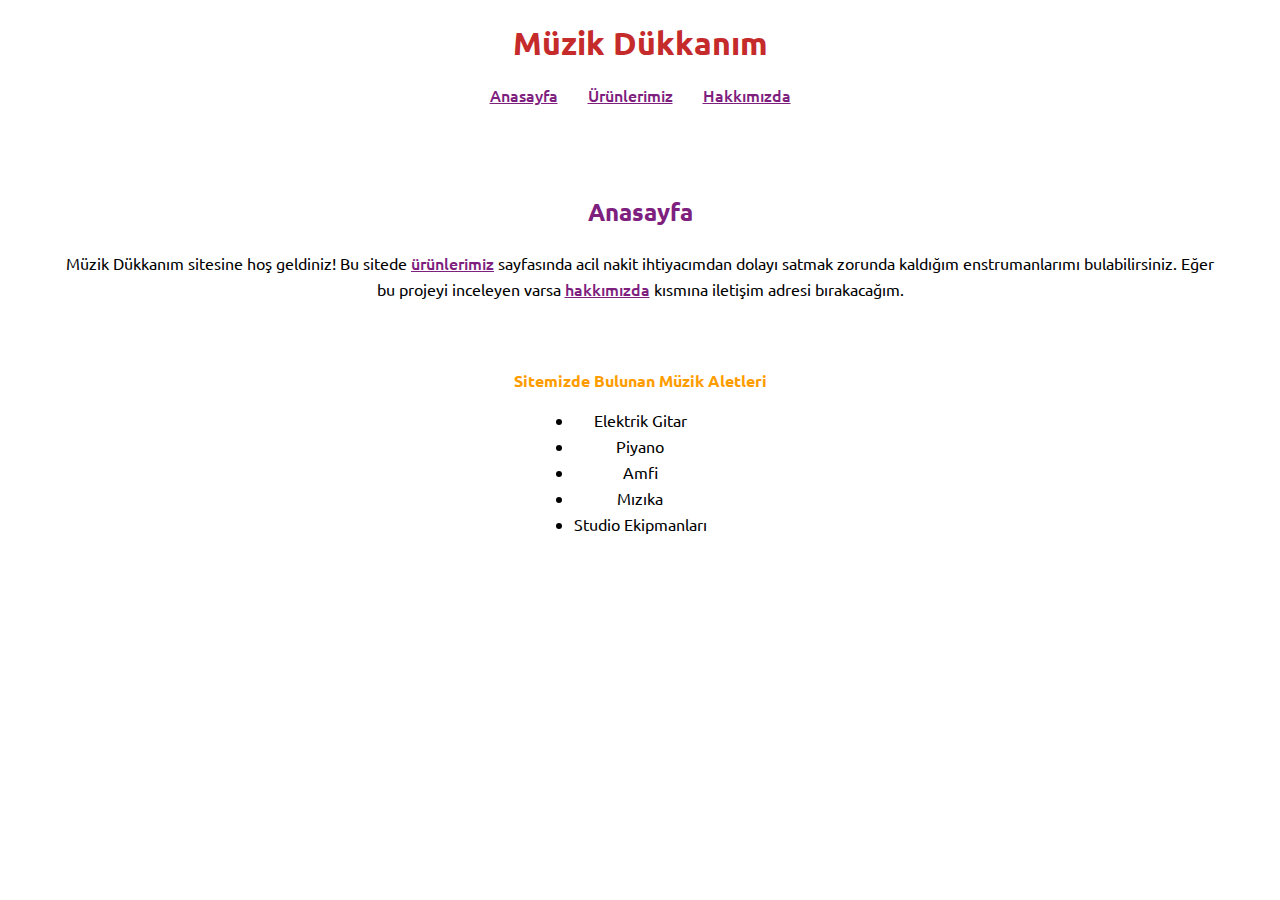
<file: index.html>
<!DOCTYPE html>
<html lang="en">
<head>
    <meta charset="UTF-8">
    <meta name="viewport" content="width=device-width, initial-scale=1.0">
    <link rel="stylesheet" href="css/style.css">
    <title>PatikaDevP1 Anasayfa</title>
</head>
<body>
    <div class="container">
        <header class="header">
            <div class="title"><h1>Müzik Dükkanım</h1></div>
            <nav class="navbar">
                <ul class="nav">
                    <li class="main-menu"><a href="index.html">Anasayfa</a></li>
                    <li class="products"><a href="products.html">Ürünlerimiz</a></li>
                    <li class="about"><a href="about.html">Hakkımızda</a></li>
                </ul>
            </nav>
        </header>
        <main class="main-menu">
            <section class="hero">
                 <h2>Anasayfa</h2>
                 <p>Müzik Dükkanım sitesine hoş geldiniz! Bu sitede <span><a href="products.html">ürünlerimiz</a></span> sayfasında acil nakit ihtiyacımdan dolayı satmak zorunda kaldığım enstrumanlarımı bulabilirsiniz. Eğer bu projeyi inceleyen varsa <span><a href="about.html">hakkımızda</a></span> kısmına iletişim adresi bırakacağım.</p>
            </section>
            <section class="products-menu">
                <h4>Sitemizde Bulunan Müzik Aletleri</h4>
                <ul class="">
                    <li>Elektrik Gitar</li>
                    <li>Piyano</li>
                    <li>Amfi</li>
                    <li>Mızıka</li>
                    <li>Studio Ekipmanları</li>
                </ul>
            </section>
        </main>
        <footer></footer>
    </div>
</body>
</html>
</file>
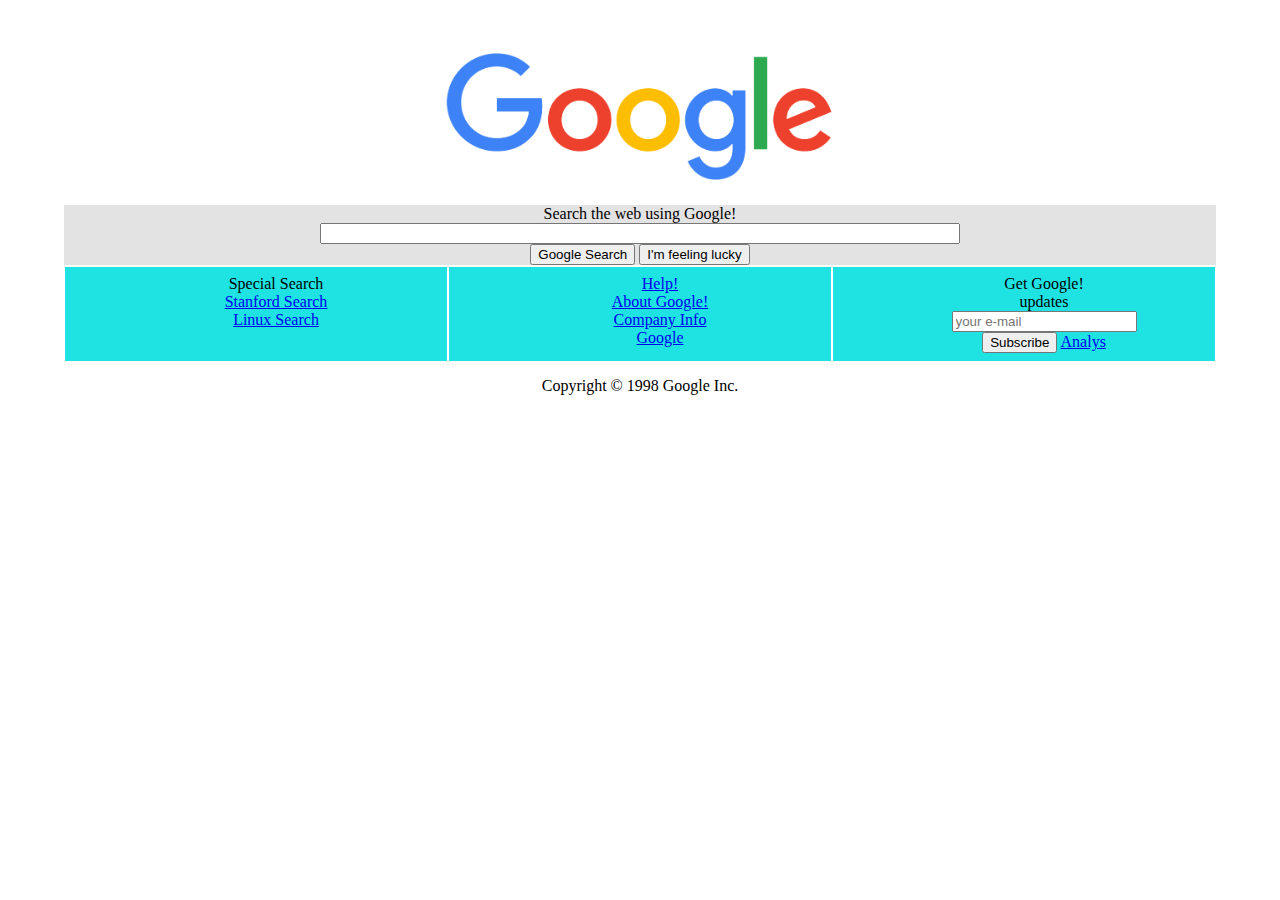
<file: patikaDev2/index.html>
<!DOCTYPE html>
<html lang="en">
<head>
    <meta charset="UTF-8">
    <meta name="viewport" content="width=device-width, initial-scale=1.0">
    <title>Document</title>
    <style>
        *,
        *::before,
        *::after {
            box-sizing: border-box;
            margin: 0;
        }

        li {
            list-style-type: none;
        }
        .container {
            max-width: 90vw;
            margin: auto;
            text-align: center;
            padding-top: 3rem ;
        }
        .hero > img {
            max-width: 400px;
            margin: auto;
        }
        .first-section {
            background-color: #e4e3e3;
            margin: 1rem 0 1px;
        }
        .search-bar {
            display: flex;
            flex-direction: column;
            max-width: 40rem;
            margin: auto;
        }
        .second-section {
            display: grid;
            grid-template-columns: repeat(3,1fr);
        }
        .second-section > [class] {
            background-color: rgb(31, 227, 227);
            padding: 0.5rem;
            margin: 1px 1px 1rem;
        }
    </style>
</head>
<body>
    <div class="container">
        <header>
        <div class="hero">
            <img src="images/[CITYPNG.COM]Google High Resolution Flat Logo - 2000x2000.png" alt="Google LOGO">
        </div>
    </header>
    <main>
        <section class="first-section">
           <div class="search-bar">
             <p>Search the web using Google!</p>
            <input type="search">
            <div class="buttons">
                <button>Google Search</button>
                <button>I'm feeling lucky</button>
            </div>
           </div>
        </section>
        <section class="second-section">
            <div class="left">
                <ul>
                    <li>Special Search</li>
                    <li> <a href="#">Stanford Search</a></li>
                    <li> <a href="#">Linux Search</a></li>
                </ul>
            </div>
            <div class="middle">
                <ul>
                    <li><a href="#">Help!</a></li>
                    <li><a href="#">About Google!</a></li>
                    <li><a href="#">Company Info</a></li>
                    <li><a href="#">Google</a></li>
                </ul>
            </div>
            <div class="right">
                <ul>
                    <li>Get Google!</li>
                    <li>updates</li>
                    <li><input type="email" placeholder="your e-mail"></li>
                    <li><button>Subscribe</button> <a href="#">Analys</a></li>
                </ul>
            </div>
        </section>
    </main>
    <footer>
        <p>Copyright &copy; 1998 Google Inc.</p>
    </footer>
    </div>
</body>
</html>
</file>
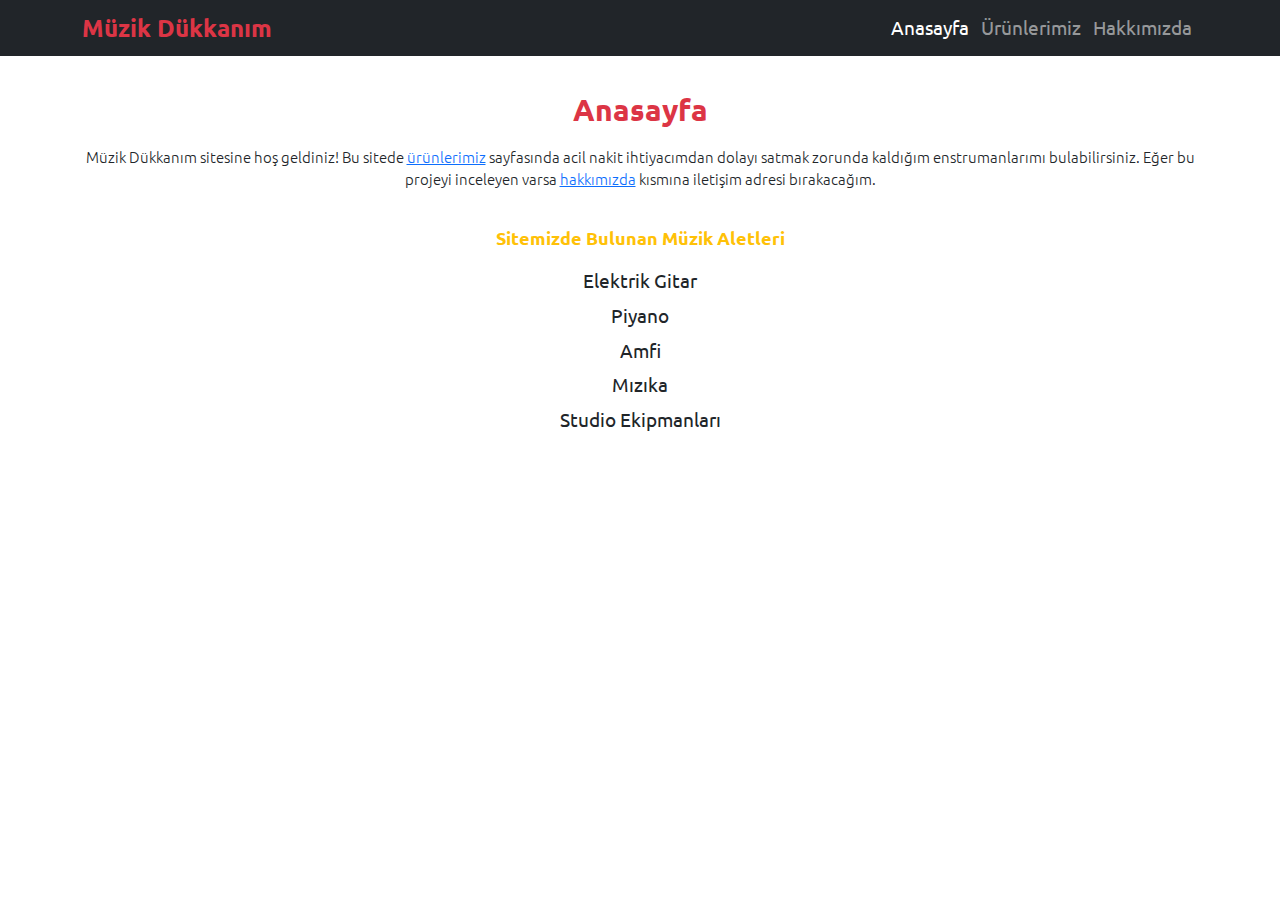
<file: patikaDev4/index.html>
<!DOCTYPE html>
<html lang="en">
<head>
    <meta charset="UTF-8">
    <meta name="viewport" content="width=device-width, initial-scale=1.0">
    <link rel="stylesheet" href="https://cdn.jsdelivr.net/npm/bootstrap@5.3.6/dist/css/bootstrap.min.css">
    <link rel="stylesheet" href="css/style.css">
    <title>PatikaDevP1 Anasayfa</title>
</head>
<body>
    <div class="body">
        <header class="bg-dark">
          <nav class="navbar navbar-expand-lg navbar-dark container px-3">
            <a class="navbar-brand text-danger fw-bold fs-2" href="#">Müzik Dükkanım</a>
            <div class="collapse navbar-collapse">
              <ul class="navbar-nav ms-auto">
                <li class="nav-item">
                  <a class="nav-link active" aria-current="page" href="index.html">Anasayfa</a>
                </li>
                <li class="nav-item">
                  <a class="nav-link" href="products.html">Ürünlerimiz</a>
                </li>
                <li class="nav-item">
                  <a class="nav-link" href="about.html">Hakkımızda</a>
                </li>
              </ul>
            </div>
          </nav>
        </header>
        <main class="container py-5">
            <section class="hero">
                 <h2 class="text-center fw-bold mb-4 text-danger fs-1">Anasayfa</h2>
                 <p class="text-center lead mb-5">Müzik Dükkanım sitesine hoş geldiniz! Bu sitede <span><a href="products.html">ürünlerimiz</a></span> sayfasında acil nakit ihtiyacımdan dolayı satmak zorunda kaldığım enstrumanlarımı bulabilirsiniz. Eğer bu projeyi inceleyen varsa <span><a href="about.html">hakkımızda</a></span> kısmına iletişim adresi bırakacağım.</p>
            </section>
            <section class="products-menu">
                <h4 class="text-center h4 fw-bold mb-4 text-warning">Sitemizde Bulunan Müzik Aletleri</h4>
                <ul class="list-unstyled text-center">
                    <li class="mb-2">Elektrik Gitar</li>
                    <li class="mb-2">Piyano</li>
                    <li class="mb-2">Amfi</li>
                    <li class="mb-2">Mızıka</li>
                    <li class="mb-2">Studio Ekipmanları</li>
                </ul>
            </section>
        </main>
        <footer></footer>
    </div>
</body>
</html>
</file>
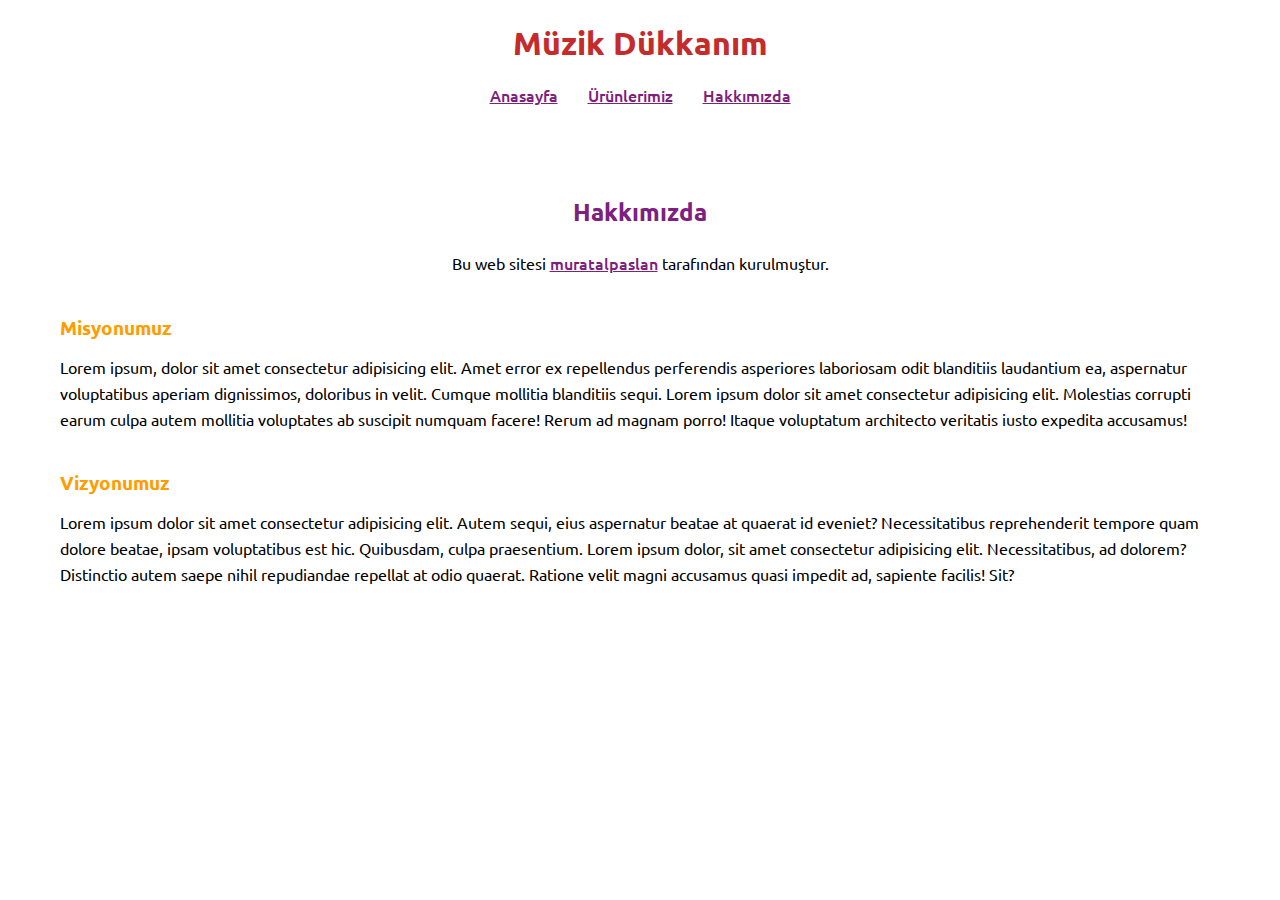
<file: about.html>
<!DOCTYPE html>
<html lang="en">
<head>
    <meta charset="UTF-8">
    <meta name="viewport" content="width=device-width, initial-scale=1.0">
    <link rel="stylesheet" href="css/style.css">
    <title>PadikaDevP1 Hakkımızda</title>
</head>
<body>
    <div class="container">
         <header class="header">
            <div class="title"><h1>Müzik Dükkanım</h1></div>
            <nav class="navbar">
                <ul class="nav">
                    <li class="main-menu"><a href="index.html">Anasayfa</a></li>
                    <li class="products"><a href="products.html">Ürünlerimiz</a></li>
                    <li class="about"><a href="about.html">Hakkımızda</a></li>
                </ul>
            </nav>
        </header>
        <main class="main-menu">
            <div class="hero">
                <h2>Hakkımızda</h2>
                <p>Bu web sitesi <a href="https://www.linkedin.com/in/muratalpaslan/">muratalpaslan</a> tarafından kurulmuştur.</p>
                <article class="mission">
                    <h3>Misyonumuz</h3>
                    <p>Lorem ipsum, dolor sit amet consectetur adipisicing elit. Amet error ex repellendus perferendis asperiores laboriosam odit blanditiis laudantium ea, aspernatur voluptatibus aperiam dignissimos, doloribus in velit. Cumque mollitia blanditiis sequi. Lorem ipsum dolor sit amet consectetur adipisicing elit. Molestias corrupti earum culpa autem mollitia voluptates ab suscipit numquam facere! Rerum ad magnam porro! Itaque voluptatum architecto veritatis iusto expedita accusamus!</p>
                </article>
                <article class="vision">
                    <h3>Vizyonumuz</h3>
                    <p>Lorem ipsum dolor sit amet consectetur adipisicing elit. Autem sequi, eius aspernatur beatae at quaerat id eveniet? Necessitatibus reprehenderit tempore quam dolore beatae, ipsam voluptatibus est hic. Quibusdam, culpa praesentium. Lorem ipsum dolor, sit amet consectetur adipisicing elit. Necessitatibus, ad dolorem? Distinctio autem saepe nihil repudiandae repellat at odio quaerat. Ratione velit magni accusamus quasi impedit ad, sapiente facilis! Sit?</p>
                </article>
            </div>
        </main>
        <footer></footer>
    </div>
</body>
</html>
</file>
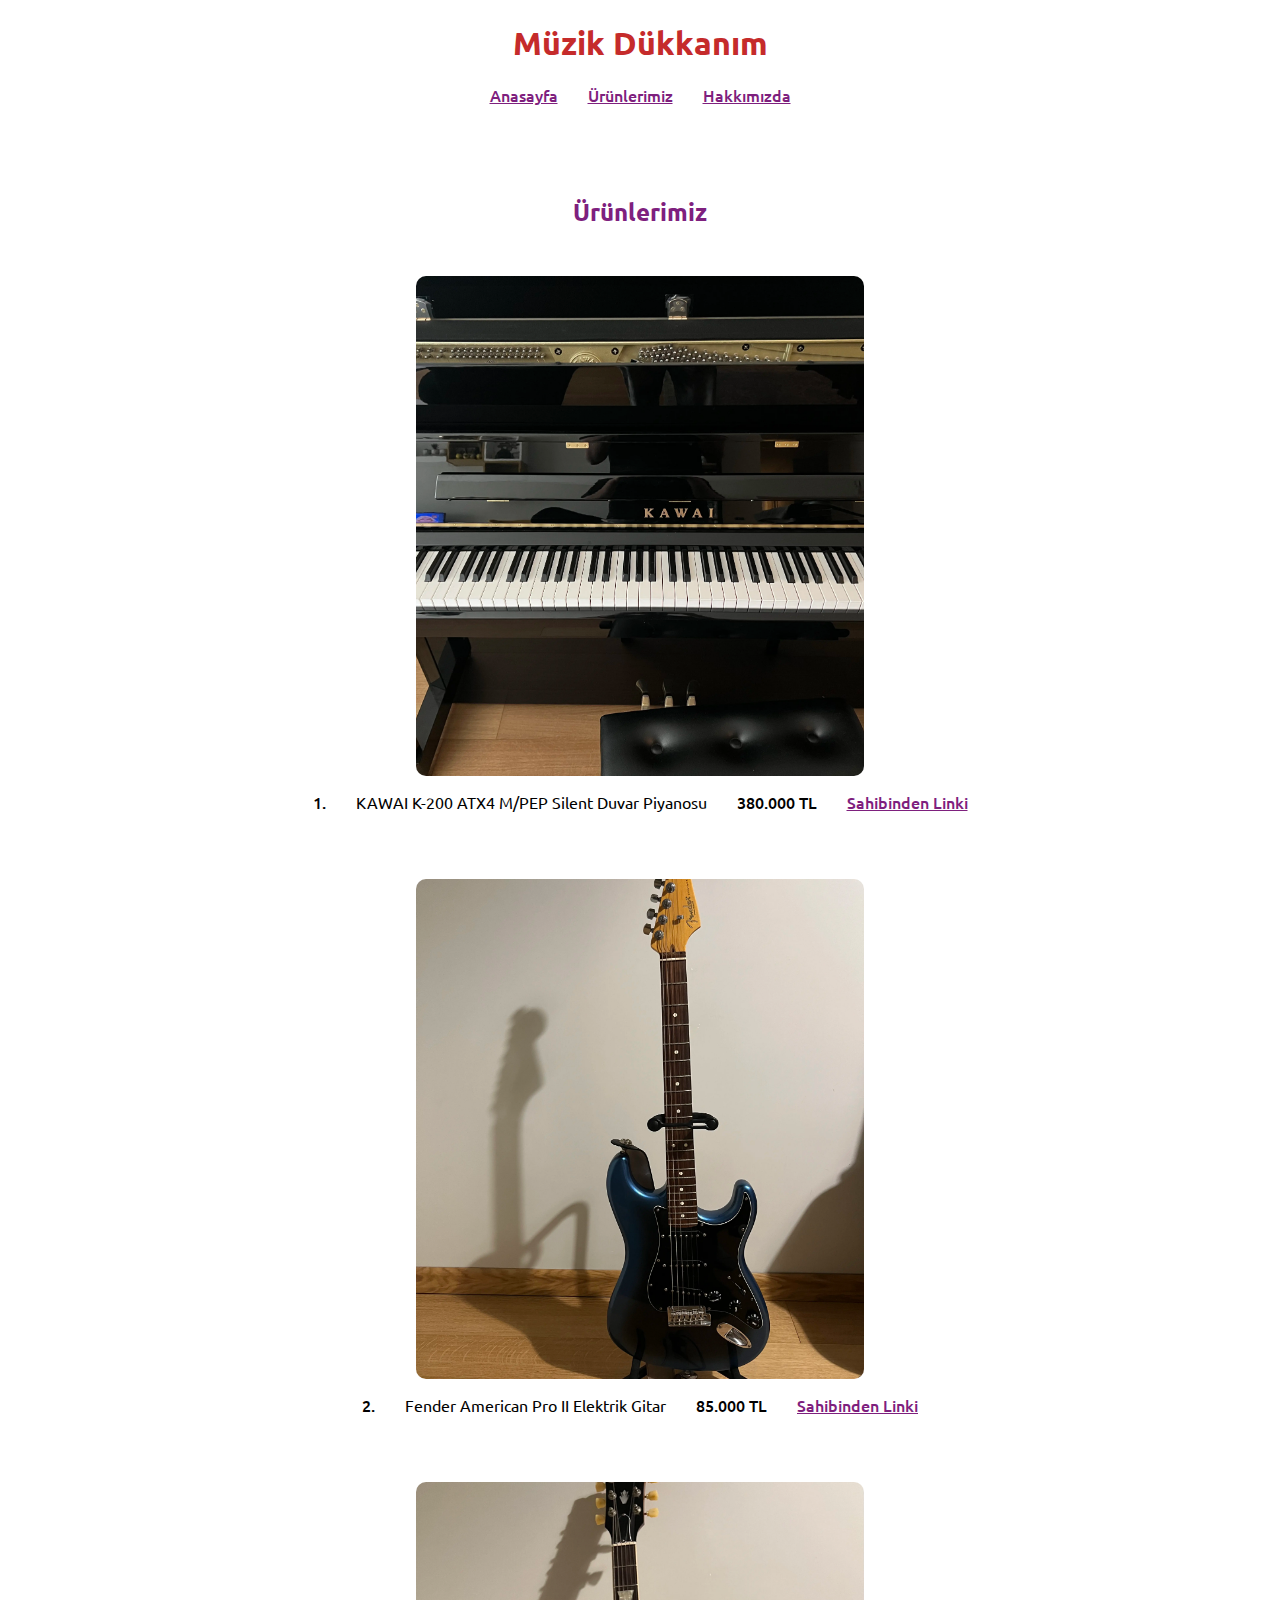
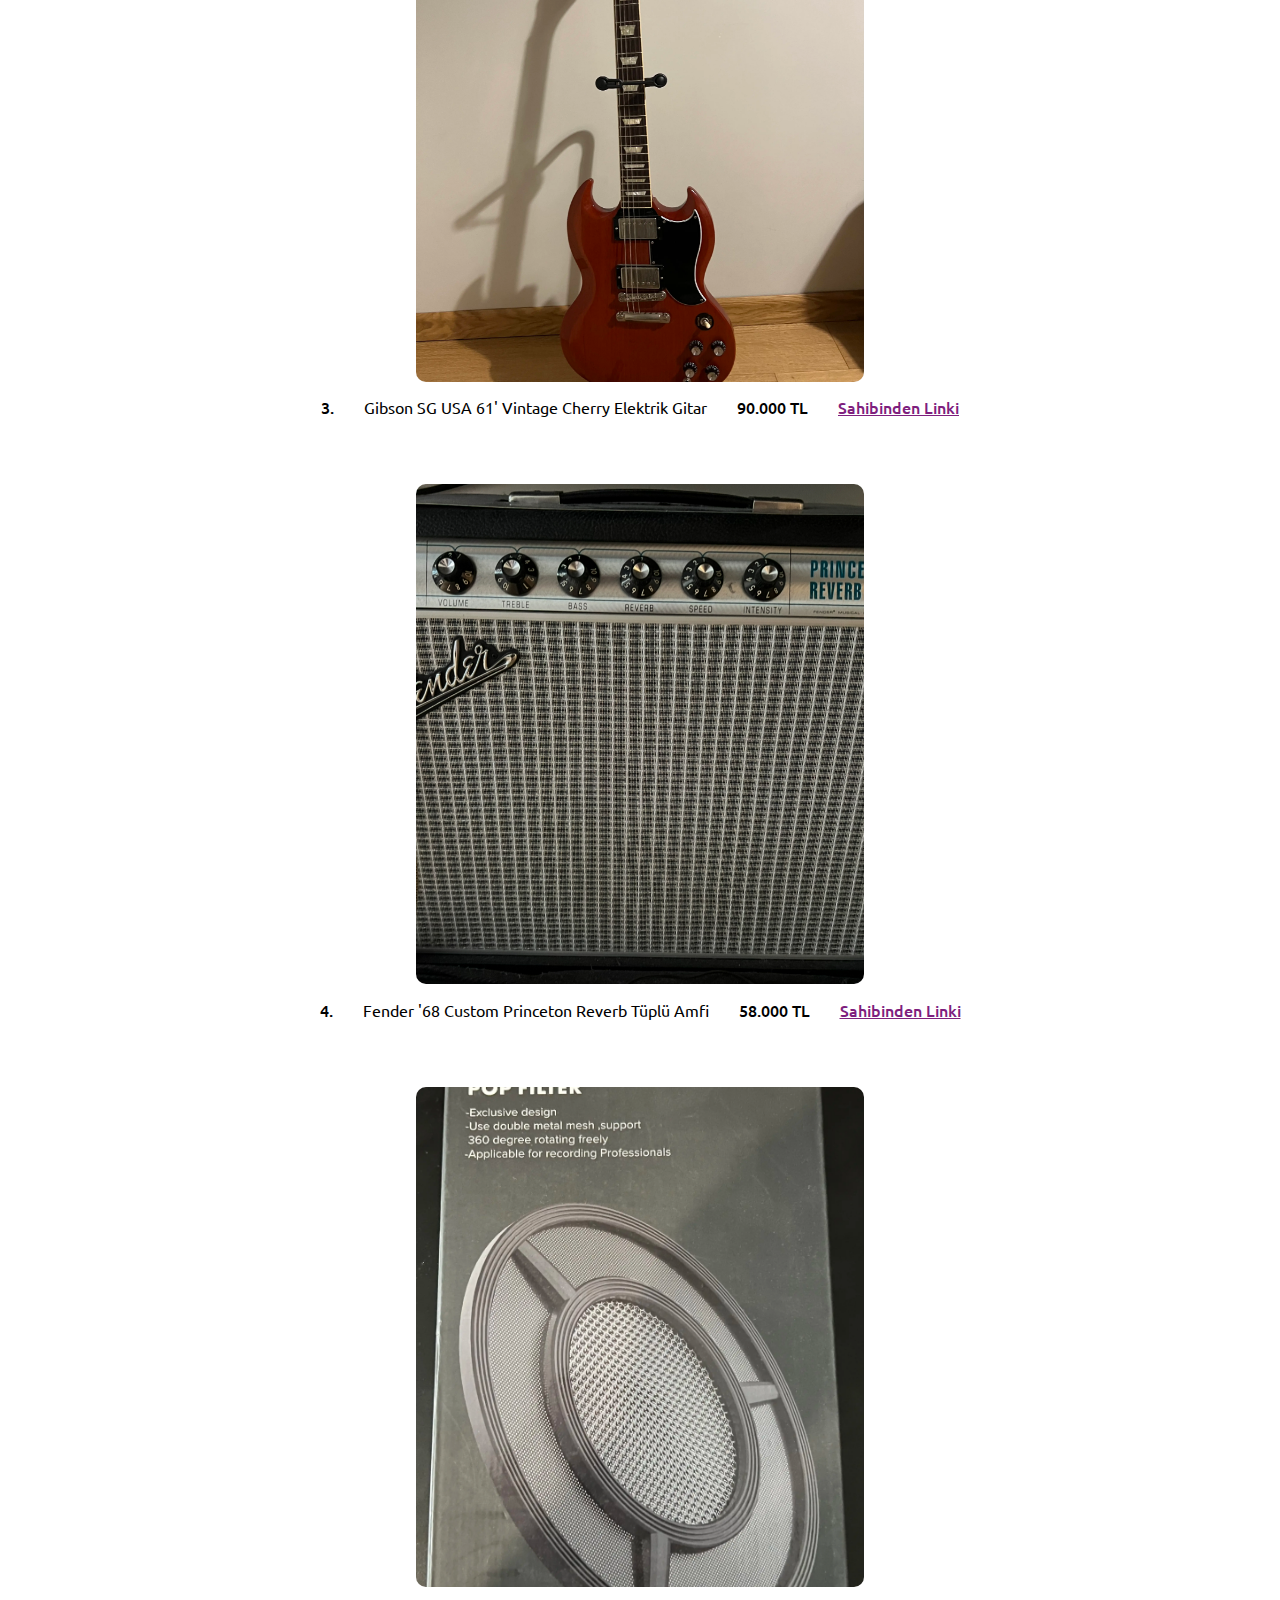
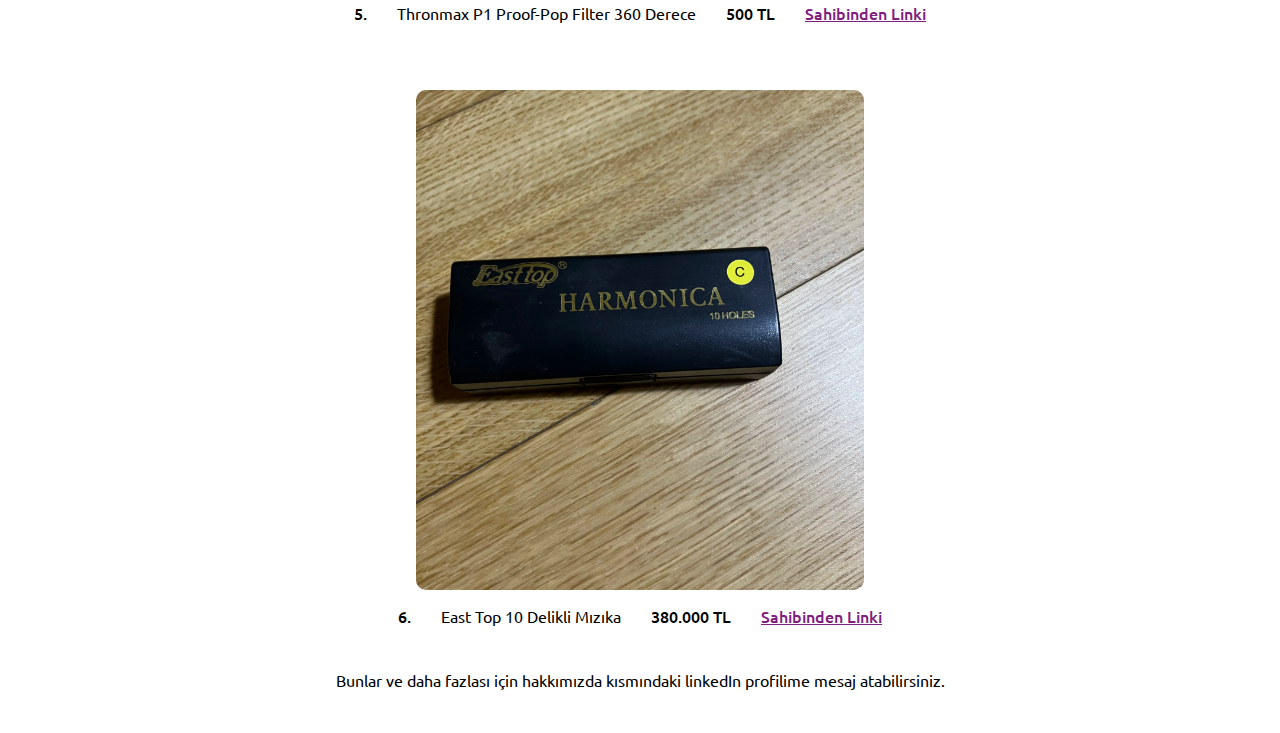
<file: products.html>
<!DOCTYPE html>
<html lang="en">
<head>
    <meta charset="UTF-8">
    <meta name="viewport" content="width=device-width, initial-scale=1.0">
    <link rel="stylesheet" href="css/style.css">
    <title>PatikaDevP1 Ürünlerimiz</title>
</head>
<body>
    <div class="container">
        <header class="header">
            <div class="title"><h1>Müzik Dükkanım</h1></div>
            <nav class="navbar">
                <ul class="nav">
                    <li class="main-menu"><a href="index.html">Anasayfa</a></li>
                    <li class="products"><a href="products.html">Ürünlerimiz</a></li>
                    <li class="about"><a href="about.html">Hakkımızda</a></li>
                </ul>
            </nav>
        </header>
        <main class="main-menu">
            <div class="hero">
                <h2>Ürünlerimiz</h2>
                <div class="card flex-cl piano">
                    <div class="image">
                        <img src="images/kawaii-acoustic-slient-piano.webp" alt="KAWAII Akustik Duvar Piyanosu Silent Modeli">
                    </div>
                    <div class="properties flex-r">  <!-- burayı table ile yapmak özellikle responsive açısından kullanışlı değil. Flex ve grid varken table gibi kesin çizgileri tercih etmedim -->
                       <p class="numbers">1.</p>
                       <p class="brand">KAWAI K-200 ATX4 M/PEP Silent Duvar Piyanosu</p>
                       <p class="price">380.000 TL</p>
                       <p class="advert-link"><a href="https://www.sahibinden.com/ilan/ikinci-el-ve-sifir-alisveris-muzik-muzik-aletleri-kawai-k-200-atx4-m-pep-silent-duvar-piyanosu-1246709910/detay/">Sahibinden Linki</a></p>
                    </div> 
                </div>
                <div class="card flex-cl piano">
                    <div class="image">
                        <img src="images/fender-american-pro-II.webp" alt="Fender American Pro II Elektrik Gitar">
                    </div>
                    <div class="properties flex-r"> 
                       <p class="numbers">2.</p>
                       <p class="brand">Fender American Pro II Elektrik Gitar</p>
                       <p class="price">85.000 TL</p>
                       <p class="advert-link"><a href="https://www.sahibinden.com/ilan/ikinci-el-ve-sifir-alisveris-muzik-muzik-aletleri-fender-american-pro-ii-1195138382/detay/">Sahibinden Linki</a></p>
                    </div> 
                </div>
                <div class="card flex-cl piano">
                    <div class="image">
                        <img src="images/gibson-sg-61s.webp" alt="Gibson SG USA 61' Vintage Cherry Elektrik Gitar">
                    </div>
                    <div class="properties flex-r"> 
                       <p class="numbers">3.</p>
                       <p class="brand">Gibson SG USA 61' Vintage Cherry Elektrik Gitar</p>
                       <p class="price">90.000 TL</p>
                       <p class="advert-link"><a href="https://www.sahibinden.com/ilan/ikinci-el-ve-sifir-alisveris-muzik-muzik-aletleri-gibson-sg-usa-61-vintage-1195136655/detay/">Sahibinden Linki</a></p>
                    </div> 
                </div>
                <div class="card flex-cl piano">
                    <div class="image">
                        <img src="images/fender-amfi.jpg" alt="Fender '68 Custom Princeton Reverb Tüplü Amfi">
                    </div>
                    <div class="properties flex-r">
                       <p class="numbers">4.</p>
                       <p class="brand">Fender '68 Custom Princeton Reverb Tüplü Amfi</p>
                       <p class="price">58.000 TL</p>
                       <p class="advert-link"><a href="https://www.sahibinden.com/ilan/ikinci-el-ve-sifir-alisveris-muzik-muzik-aletleri-fender-68-custom-princeton-reverb-tuplu-amfi-1237080648/detay/">Sahibinden Linki</a></p>
                    </div> 
                </div>
                <div class="card flex-cl piano">
                    <div class="image">
                        <img src="images/pf.webp" alt="Thronmax P1 Proof-Pop Filter 360 Derece">
                    </div>
                    <div class="properties flex-r">
                       <p class="numbers">5.</p>
                       <p class="brand">Thronmax P1 Proof-Pop Filter 360 Derece</p>
                       <p class="price">500 TL</p>
                       <p class="advert-link"><a href="https://www.sahibinden.com/ilan/ikinci-el-ve-sifir-alisveris-muzik-studyo-ekipmanlari-thronmax-p1-proof-pop-filter-360-derece-1227268447/detay/">Sahibinden Linki</a></p>
                    </div> 
                </div>
                <div class="card flex-cl piano">
                    <div class="image">
                        <img src="images/mizika.webp" alt="East Top 10 Delikli Mızıka">
                    </div>
                    <div class="properties flex-r">  
                       <p class="numbers">6.</p>
                       <p class="brand">East Top 10 Delikli Mızıka</p>
                       <p class="price">380.000 TL</p>
                       <p class="advert-link"><a href="https://www.sahibinden.com/ilan/ikinci-el-ve-sifir-alisveris-muzik-muzik-aletleri-east-top-10-delikli-mizika-1228431448/detay/">Sahibinden Linki</a></p>
                    </div> 
                </div>
                <div class="last-word">Bunlar ve daha fazlası için hakkımızda kısmındaki linkedIn profilime mesaj atabilirsiniz.</div>
            </div>
        </main>
        <footer></footer>
    </div>
</body>
</html>
</file>
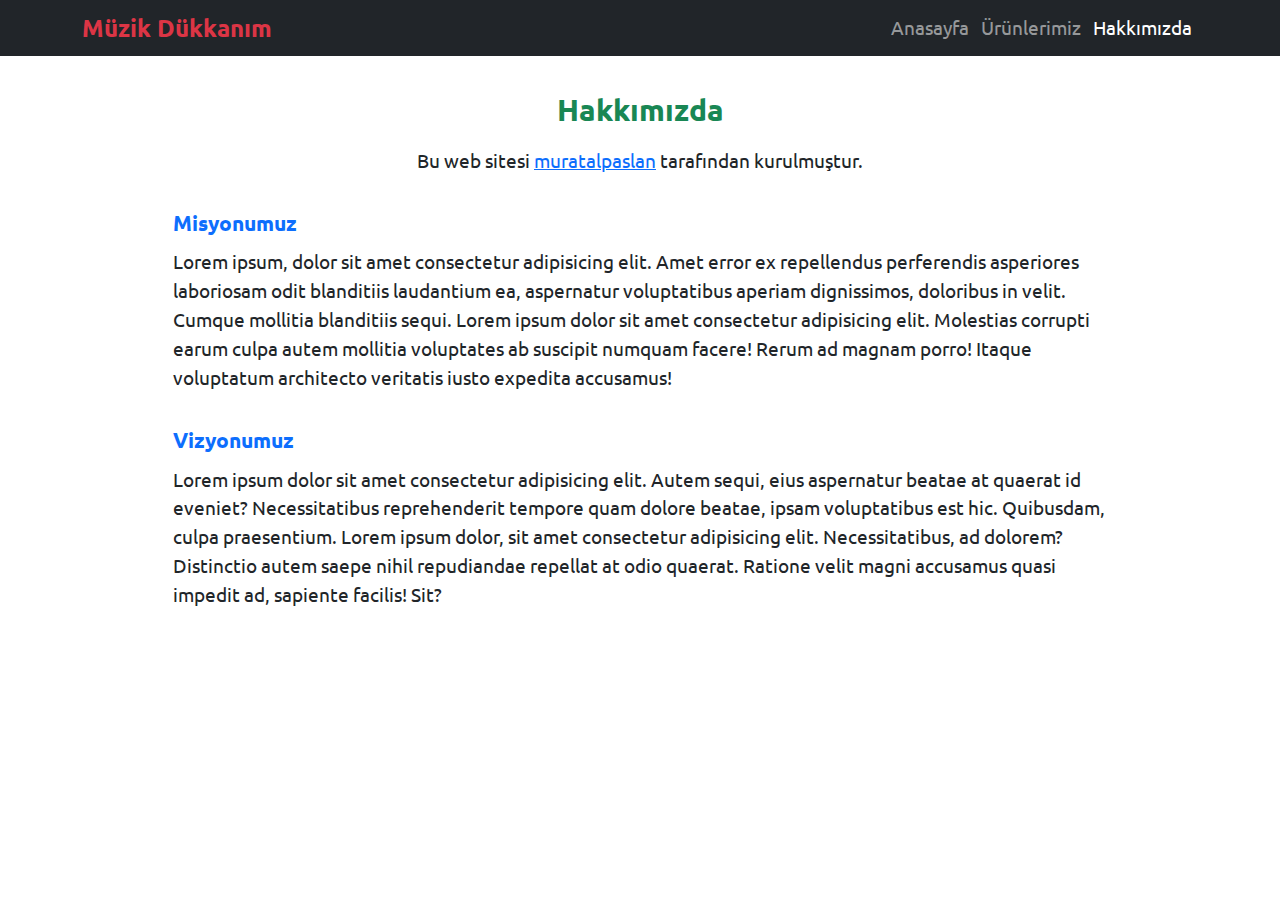
<file: patikaDev4/about.html>
<!DOCTYPE html>
<html lang="en">
<head>
    <meta charset="UTF-8">
    <meta name="viewport" content="width=device-width, initial-scale=1.0">
      <link rel="stylesheet" href="https://cdn.jsdelivr.net/npm/bootstrap@5.3.6/dist/css/bootstrap.min.css">
    <link rel="stylesheet" href="css/style.css">
    <title>PadikaDevP1 Hakkımızda</title>
</head>
<body>
    <div class="body">
          <header class="bg-dark">
          <nav class="navbar navbar-expand-lg navbar-dark container px-3">
            <a class="navbar-brand text-danger fw-bold fs-2" href="#">Müzik Dükkanım</a>
            <div class="collapse navbar-collapse">
              <ul class="navbar-nav ms-auto">
                <li class="nav-item">
                  <a class="nav-link" aria-current="page" href="index.html">Anasayfa</a>
                </li>
                <li class="nav-item">
                  <a class="nav-link" href="products.html">Ürünlerimiz</a>
                </li>
                <li class="nav-item">
                  <a class="nav-link active" href="about.html">Hakkımızda</a>
                </li>
              </ul>
            </div>
          </nav>
        </header>
        <main class="main-menu container py-5">
            <div class="hero mx-auto col-md-10">
                <h2 class="text-center mb-4 fw-bold fs-1 text-success">Hakkımızda</h2>
                <p class="text-center mb-5">Bu web sitesi <a href="https://www.linkedin.com/in/muratalpaslan/">muratalpaslan</a> tarafından kurulmuştur.</p>
                <article class="mission mb-5">
                    <h3 class="text-primary fw-bold mb-3">Misyonumuz</h3>
                    <p>Lorem ipsum, dolor sit amet consectetur adipisicing elit. Amet error ex repellendus perferendis asperiores laboriosam odit blanditiis laudantium ea, aspernatur voluptatibus aperiam dignissimos, doloribus in velit. Cumque mollitia blanditiis sequi. Lorem ipsum dolor sit amet consectetur adipisicing elit. Molestias corrupti earum culpa autem mollitia voluptates ab suscipit numquam facere! Rerum ad magnam porro! Itaque voluptatum architecto veritatis iusto expedita accusamus!</p>
                </article>
                <article class="vision mb-5">
                    <h3 class="text-primary fw-bold mb-3">Vizyonumuz</h3>
                    <p>Lorem ipsum dolor sit amet consectetur adipisicing elit. Autem sequi, eius aspernatur beatae at quaerat id eveniet? Necessitatibus reprehenderit tempore quam dolore beatae, ipsam voluptatibus est hic. Quibusdam, culpa praesentium. Lorem ipsum dolor, sit amet consectetur adipisicing elit. Necessitatibus, ad dolorem? Distinctio autem saepe nihil repudiandae repellat at odio quaerat. Ratione velit magni accusamus quasi impedit ad, sapiente facilis! Sit?</p>
                </article>
            </div>
        </main>
        <footer></footer>
    </div>
</body>
</html>
</file>
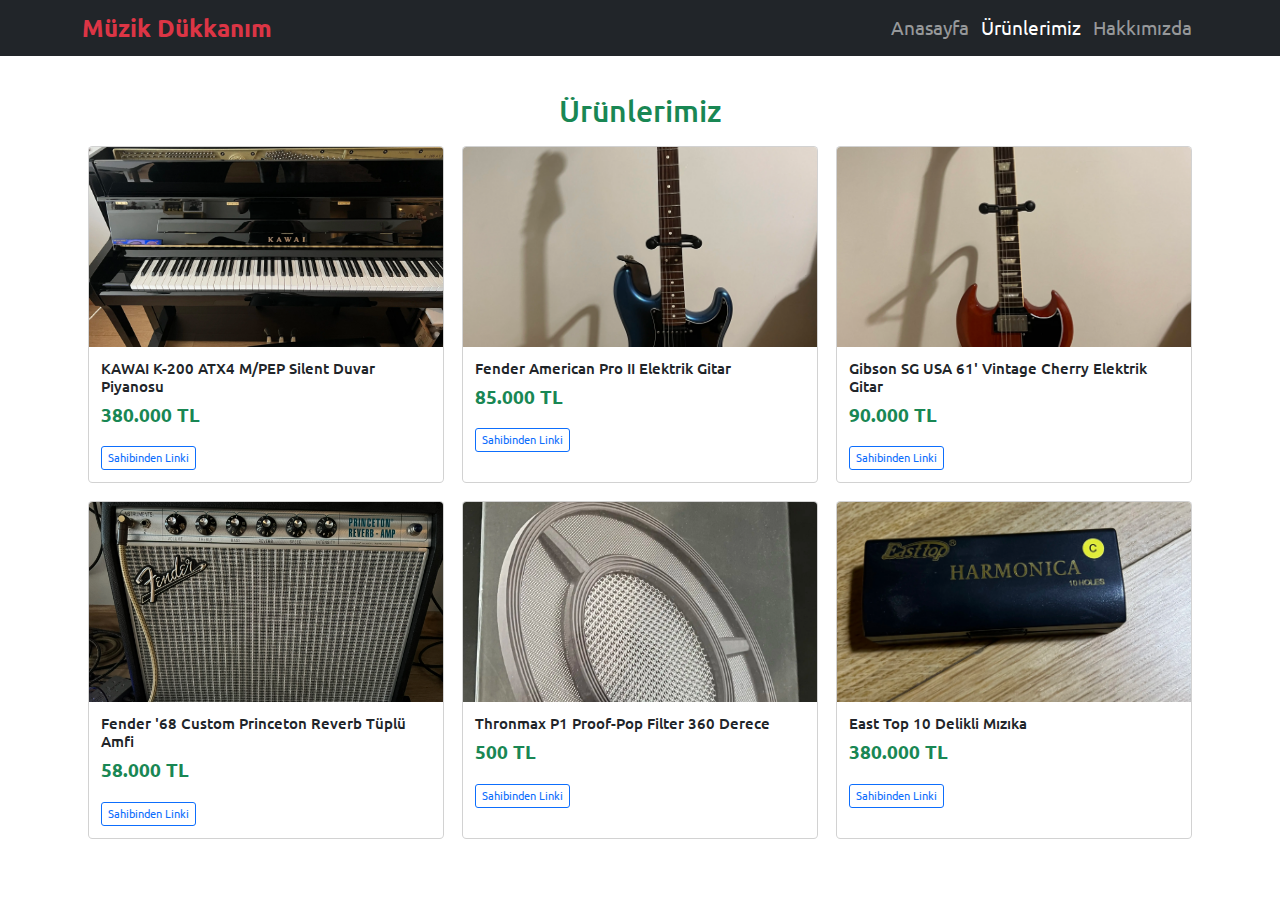
<file: patikaDev4/products.html>
<!DOCTYPE html>
<html lang="en">
<head>
    <meta charset="UTF-8">
    <meta name="viewport" content="width=device-width, initial-scale=1.0">
     <link rel="stylesheet" href="https://cdn.jsdelivr.net/npm/bootstrap@5.3.6/dist/css/bootstrap.min.css">
    <link rel="stylesheet" href="css/style.css">
    <title>PatikaDevP1 Ürünlerimiz</title>
</head>
<body>
    <div class="body">
        <header class="bg-dark">
          <nav class="navbar navbar-expand-lg navbar-dark container px-3">
            <a class="navbar-brand text-danger fw-bold fs-2" href="#">Müzik Dükkanım</a>
            <div class="collapse navbar-collapse">
              <ul class="navbar-nav ms-auto">
                <li class="nav-item">
                  <a class="nav-link" aria-current="page" href="index.html">Anasayfa</a>
                </li>
                <li class="nav-item">
                  <a class="nav-link active" href="products.html">Ürünlerimiz</a>
                </li>
                <li class="nav-item">
                  <a class="nav-link" href="about.html">Hakkımızda</a>
                </li>
              </ul>
            </div>
          </nav>
        </header>
        <main class="main-menu container-sm">
            <div class="hero">
                <div class="container py-5">
                  <h2 class="mb-4 text-center fs-1 text-success">Ürünlerimiz</h2>
                  <div class="row row-cols-1 row-cols-md-3 g-4">
                    <div class="col">
                      <div class="card h-100">
                        <img src="images/kawaii-acoustic-slient-piano.webp" class="card-img-top" style="height: 200px; object-fit: cover;" alt="KAWAI K-200 ATX4 M/PEP Silent Duvar Piyanosu">
                        <div class="card-body">
                          <h5 class="card-title">KAWAI K-200 ATX4 M/PEP Silent Duvar Piyanosu</h5>
                          <p class="card-text text-success fw-bold">380.000 TL</p>
                          <a href="https://www.sahibinden.com/ilan/ikinci-el-ve-sifir-alisveris-muzik-muzik-aletleri-kawai-k-200-atx4-m-pep-silent-duvar-piyanosu-1246709910/detay/" class="btn btn-outline-primary btn-sm">Sahibinden Linki</a>
                        </div>
                      </div>
                    </div>
                    <div class="col">
                      <div class="card h-100">
                        <img src="images/fender-american-pro-II.webp" class="card-img-top" style="height: 200px; object-fit: cover;" alt="Fender American Pro II Elektrik Gitar">
                        <div class="card-body">
                          <h5 class="card-title">Fender American Pro II Elektrik Gitar</h5>
                          <p class="card-text text-success fw-bold">85.000 TL</p>
                          <a href="https://www.sahibinden.com/ilan/ikinci-el-ve-sifir-alisveris-muzik-muzik-aletleri-fender-american-pro-ii-1195138382/detay/" class="btn btn-outline-primary btn-sm">Sahibinden Linki</a>
                        </div>
                      </div>
                    </div>
                    <div class="col">
                      <div class="card h-100">
                        <img src="images/gibson-sg-61s.webp" class="card-img-top" style="height: 200px; object-fit: cover;" alt="Gibson SG USA 61' Vintage Cherry Elektrik Gitar">
                        <div class="card-body">
                          <h5 class="card-title">Gibson SG USA 61' Vintage Cherry Elektrik Gitar</h5>
                          <p class="card-text text-success fw-bold">90.000 TL</p>
                          <a href="https://www.sahibinden.com/ilan/ikinci-el-ve-sifir-alisveris-muzik-muzik-aletleri-gibson-sg-usa-61-vintage-1195136655/detay/" class="btn btn-outline-primary btn-sm">Sahibinden Linki</a>
                        </div>
                      </div>
                    </div>
                    <div class="col">
                      <div class="card h-100">
                        <img src="images/fender-amfi.jpg" class="card-img-top" style="height: 200px; object-fit: cover;" alt="Fender '68 Custom Princeton Reverb Tüplü Amfi">
                        <div class="card-body">
                          <h5 class="card-title">Fender '68 Custom Princeton Reverb Tüplü Amfi</h5>
                          <p class="card-text text-success fw-bold">58.000 TL</p>
                          <a href="https://www.sahibinden.com/ilan/ikinci-el-ve-sifir-alisveris-muzik-muzik-aletleri-fender-68-custom-princeton-reverb-tuplu-amfi-1237080648/detay/" class="btn btn-outline-primary btn-sm">Sahibinden Linki</a>
                        </div>
                      </div>
                    </div>
                    <div class="col">
                      <div class="card h-100">
                        <img src="images/pf.webp" class="card-img-top" style="height: 200px; object-fit: cover;" alt="Thronmax P1 Proof-Pop Filter 360 Derece">
                        <div class="card-body">
                          <h5 class="card-title">Thronmax P1 Proof-Pop Filter 360 Derece</h5>
                          <p class="card-text text-success fw-bold">500 TL</p>
                          <a href="https://www.sahibinden.com/ilan/ikinci-el-ve-sifir-alisveris-muzik-studyo-ekipmanlari-thronmax-p1-proof-pop-filter-360-derece-1227268447/detay/" class="btn btn-outline-primary btn-sm">Sahibinden Linki</a>
                        </div>
                      </div>
                    </div>
                    <div class="col">
                      <div class="card h-100">
                        <img src="images/mizika.webp" class="card-img-top" style="height: 200px; object-fit: cover;" alt="East Top 10 Delikli Mızıka">
                        <div class="card-body">
                          <h5 class="card-title">East Top 10 Delikli Mızıka</h5>
                          <p class="card-text text-success fw-bold">380.000 TL</p>
                          <a href="https://www.sahibinden.com/ilan/ikinci-el-ve-sifir-alisveris-muzik-muzik-aletleri-east-top-10-delikli-mizika-1228431448/detay/" class="btn btn-outline-primary btn-sm">Sahibinden Linki</a>
                        </div>
                      </div>
                    </div>
                  </div>
                </div>
            </div>
        </main>
        <footer></footer>
    </div>
</body>
</html>
</file>
<file: css/style.css>
@import url('https://fonts.googleapis.com/css2?family=Ubuntu:wght@400;500;700&display=swap');

/* Reset CSS */
*,
*::after,
*::before {
    margin: 0;
    padding: 0;
    border: none;
    box-sizing: border-box;
}
html {
    font-size: 10px;
    scroll-behavior: smooth;
}
body {
    font-size: clamp(1.5rem, 2vw, 1.6rem);
    font-family: "Ubuntu", sans-serif;
}

/* Global CSS */
:root {
    --text-mt: hsl(0, 64%, 47%); /* main title */
    --text-t: hsl(300, 60%, 31%); /* title */
    --text-jt: hsl(37, 100%, 50%); /* just title */

     --padding-col-xl: clamp(1.5rem, 4vw, 4rem) 0; /* padding column x-large */
    --padding-col-l: clamp(1.5rem, 2vw, 3rem) 0; 
    --padding-col: clamp(1rem, 1vw, 2rem) 0; /* padding column */
    --gap: clamp(1rem, (1rem + 2vw), 3rem ); /* gap */
}
.container {
    margin: auto;
    text-align: center;
    padding: 3rem 2rem 0;
    line-height: 2.6rem;
    max-width: 1200px;
}
img {
    width: 100%;
    height: 100%;
    object-fit:cover;
}
h1 {
    color: var(--text-mt);
}
h2 {
    color: var(--text-t)
}
h3,
h4 {
    color: var(--text-jt);
}
a {
    font-weight: 500;
    color: var(--text-t)
}
.flex-cl {
    display: flex;
    flex-direction: column;
}
.flex-r {
    display: flex;
    flex-direction: row;
    align-items: center;
}

/* Main CSS + main page */
.nav {
    list-style-type: none;
    display:flex;
    padding: var(--padding-col-l);
    justify-content: center;
    gap: var(--gap);
}
.hero {
    padding: var(--padding-col-xl);
}
.hero > h2 {
  color: var(--text-t);
  padding: var(--padding-col-l);

}
.products-menu{
      padding: var(--padding-col-l);
}
.products-menu > ul {
    text-align: center;
    display: inline-block;
    padding: var(--padding-col);
}

/* about page */
.mission {
    padding: var(--padding-col-l)
}
article {
    text-align: start;
}
article h3 {
    padding: var(--padding-col);
}

/* products page */

.card {
    max-width: 80rem;
    align-items: center;
    margin:auto;
    padding: var(--padding-col-l);
}
.card .image {
    width: clamp(35rem, 35vw ,45rem);
    overflow: hidden;
    border-radius: 1rem;
    margin: auto;
    height: 50rem;
}
.card .properties {
    gap: var(--gap);
    padding: var(--padding-col);
}
.card .price,
.card .numbers {
    font-weight: 500;
}
</file>
<file: patikaDev4/css/style.css>
@import url('https://fonts.googleapis.com/css2?family=Ubuntu:wght@300;400;500;700&display=swap');

/* Reset CSS */
*,
*::after,
*::before {
    margin: 0;
    padding: 0;
    border: none;
    box-sizing: border-box;
}
html {
    font-size: 12px;
    scroll-behavior: smooth;
}
body {
    font-size: clamp(1.5rem, 2vw, 1.6rem);
    font-family: "Ubuntu", sans-serif;
}

/* Global CSS */

img {
    width: 100%;
    height: 100%;
    object-fit: cover;
}

/* Main CSS */
</file>
